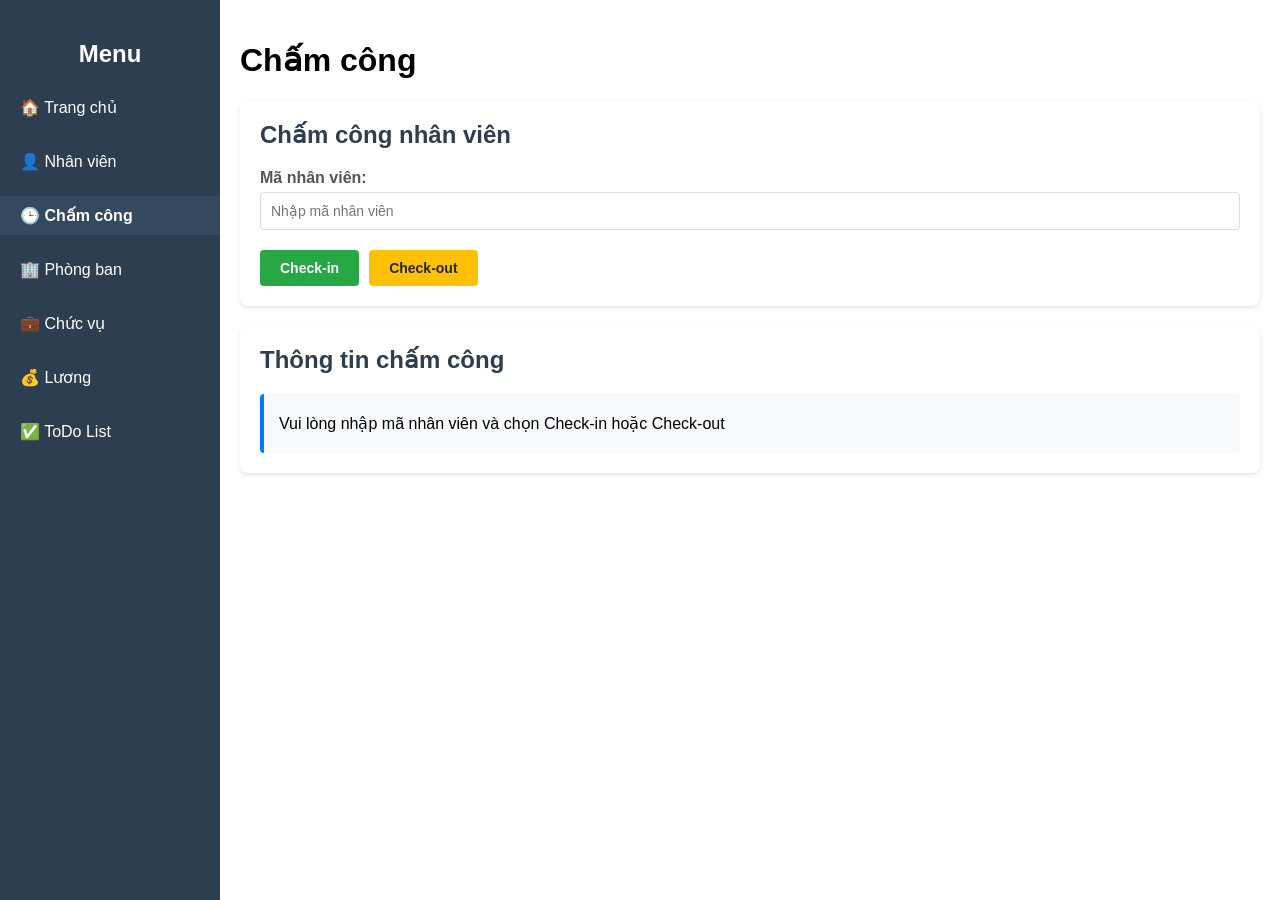
<file: QLNS/wwwroot/pages/chamcong.html>
<!DOCTYPE html>
<html lang="vi">

<head>
    <meta charset="UTF-8">
    <meta name="viewport" content="width=device-width, initial-scale=1.0">
    <title>Chấm công</title>
    <link rel="stylesheet" href="../css/site.css">
    <link rel="stylesheet" href="../css/pages.css">
</head>

<body>
    <div class="container">
        <!-- Sidebar -->
        <aside class="sidebar">
            <h2>Menu</h2>
            <ul>
                <li><a href="../index.html">🏠 Trang chủ</a></li>
                <li class="restricted admin-only"><a href="nhanvien.html">👤 Nhân viên</a></li>
                <li><a href="chamcong.html" class="active">🕒 Chấm công</a></li>
                <li class="restricted admin-only"><a href="phongban.html">🏢 Phòng ban</a></li>
                <li class="restricted admin-only"><a href="chucvu.html">💼 Chức vụ</a></li>
                <li class="restricted admin-only"><a href="luong.html">💰 Lương</a></li>
                <li><a href="todolist.html">✅ ToDo List</a></li>
            </ul>
        </aside>

        <!-- Nội dung chính -->
        <main class="content">
            <h1>Chấm công</h1>

            <!-- Form chấm công -->
            <div class="card">
                <h2>Chấm công nhân viên</h2>
                <form id="chamCongForm">
                    <div class="form-group">
                        <label for="maNvChamCong">Mã nhân viên:</label>
                        <input type="text" id="maNvChamCong" required placeholder="Nhập mã nhân viên">
                    </div>
                    <div class="form-actions">
                        <button type="button" class="btn btn-success" onclick="checkIn()">Check-in</button>
                        <button type="button" class="btn btn-warning" onclick="checkOut()">Check-out</button>
                    </div>
                </form>
            </div>

            <!-- Thông tin chấm công hôm nay -->
            <div class="card">
                <h2>Thông tin chấm công</h2>
                <div id="chamCongInfo" class="info-box">
                    <p>Vui lòng nhập mã nhân viên và chọn Check-in hoặc Check-out</p>
                </div>
            </div>
        </main>
    </div>

    <script src="../js/auth.js"></script>
    <script src="../js/layout.js"></script>
    <script src="../js/chamcong.js"></script>
</body>

</html>
</file>
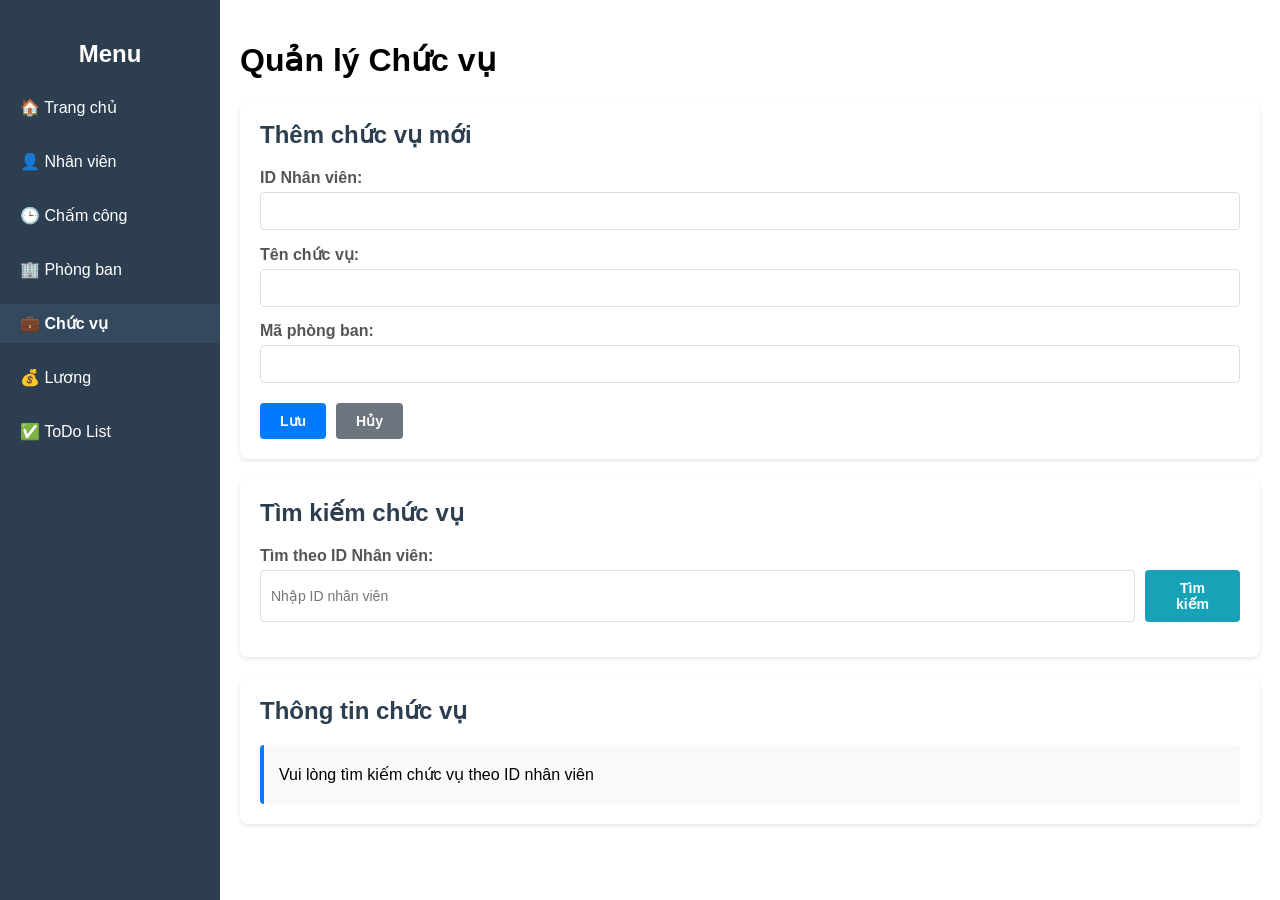
<file: QLNS/wwwroot/pages/chucvu.html>
<!DOCTYPE html>
<html lang="vi">

<head>
    <meta charset="UTF-8">
    <meta name="viewport" content="width=device-width, initial-scale=1.0">
    <title>Quản lý Chức vụ</title>
    <link rel="stylesheet" href="../css/site.css">
    <link rel="stylesheet" href="../css/pages.css">
</head>

<body>
    <div class="container">
        <!-- Sidebar -->
        <aside class="sidebar">
            <h2>Menu</h2>
            <ul>
                <li><a href="../index.html">🏠 Trang chủ</a></li>
                <li class="restricted admin-only"><a href="nhanvien.html">👤 Nhân viên</a></li>
                <li><a href="chamcong.html">🕒 Chấm công</a></li>
                <li class="restricted admin-only"><a href="phongban.html">🏢 Phòng ban</a></li>
                <li class="restricted admin-only"><a href="chucvu.html" class="active">💼 Chức vụ</a></li>
                <li class="restricted admin-only"><a href="luong.html">💰 Lương</a></li>
                <li><a href="todolist.html">✅ ToDo List</a></li>
            </ul>
        </aside>

        <!-- Nội dung chính -->
        <main class="content">
            <h1>Quản lý Chức vụ</h1>

            <!-- Form thêm/sửa chức vụ -->
            <div class="card">
                <h2 id="formTitle">Thêm chức vụ mới</h2>
                <form id="chucVuForm">
                    <input type="hidden" id="editIdNv" value="">
                    <div class="form-group">
                        <label for="idNv">ID Nhân viên:</label>
                        <input type="number" id="idNv" required>
                    </div>
                    <div class="form-group">
                        <label for="tenChucVu">Tên chức vụ:</label>
                        <input type="text" id="tenChucVu">
                    </div>
                    <div class="form-group">
                        <label for="maPhongBanChucVu">Mã phòng ban:</label>
                        <input type="number" id="maPhongBanChucVu">
                    </div>
                    <div class="form-actions">
                        <button type="submit" class="btn btn-primary">Lưu</button>
                        <button type="button" class="btn btn-secondary" onclick="resetForm()">Hủy</button>
                    </div>
                </form>
            </div>

            <!-- Tìm kiếm chức vụ theo nhân viên -->
            <div class="card">
                <h2>Tìm kiếm chức vụ</h2>
                <div class="form-group">
                    <label for="searchIdNv">Tìm theo ID Nhân viên:</label>
                    <div style="display: flex; gap: 10px;">
                        <input type="search" id="searchIdNv" placeholder="Nhập ID nhân viên">
                        <button type="button" class="btn btn-info" onclick="searchChucVu()">Tìm kiếm</button>
                    </div>
                </div>
            </div>

            <!-- Danh sách chức vụ -->
            <div class="card">
                <h2>Thông tin chức vụ</h2>
                <div id="chucVuInfo" class="info-box">
                    <p>Vui lòng tìm kiếm chức vụ theo ID nhân viên</p>
                </div>
                <div id="chucVuActions" style="margin-top: 15px; display: none;">
                    <button type="button" class="btn btn-danger" onclick="deleteChucVuById()">Xóa chức vụ</button>
                </div>
            </div>
        </main>
    </div>

    <script src="../js/auth.js"></script>
    <script src="../js/layout.js"></script>
    <script src="../js/chucvu.js"></script>
</body>

</html>
</file>
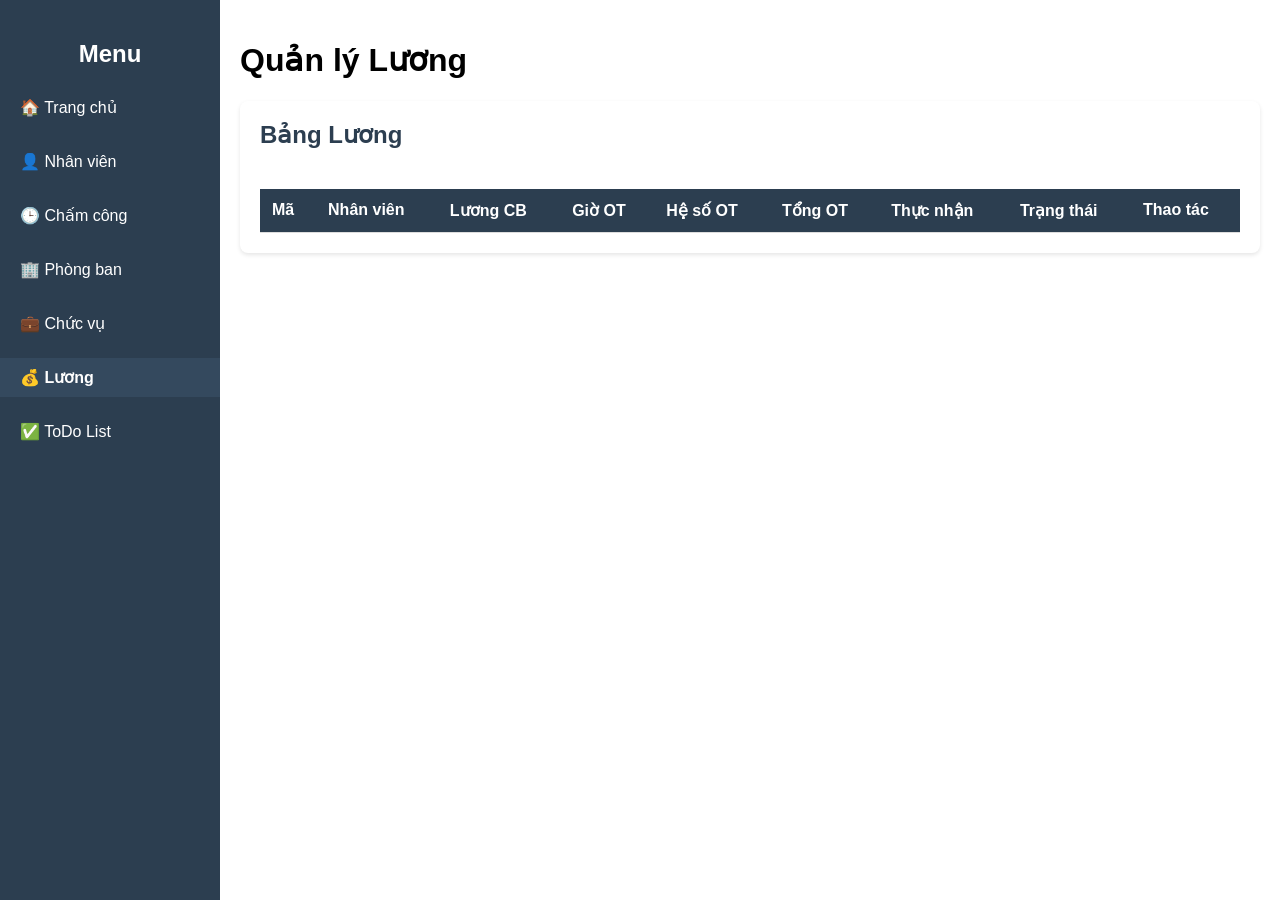
<file: QLNS/wwwroot/pages/luong.html>
<!DOCTYPE html>
<html lang="vi">

<head>
    <meta charset="UTF-8">
    <meta name="viewport" content="width=device-width, initial-scale=1.0">
    <title>Quản lý Lương</title>
    <link rel="stylesheet" href="../css/site.css">
    <link rel="stylesheet" href="../css/pages.css">
</head>

<body>
    <div class="container">
        <!-- Sidebar -->
        <aside class="sidebar">
            <h2>Menu</h2>
            <ul>
                <li><a href="../index.html">🏠 Trang chủ</a></li>
                <li class="restricted admin-only"><a href="nhanvien.html">👤 Nhân viên</a></li>
                <li><a href="chamcong.html">🕒 Chấm công</a></li>
                <li class="restricted admin-only"><a href="phongban.html">🏢 Phòng ban</a></li>
                <li class="restricted admin-only"><a href="chucvu.html">💼 Chức vụ</a></li>
                <li class="restricted admin-only"><a href="luong.html" class="active">💰 Lương</a></li>
                <li><a href="todolist.html">✅ ToDo List</a></li>
            </ul>
        </aside>

        <!-- Nội dung chính -->
        <main class="content">
            <h1>Quản lý Lương</h1>

            <div class="card">
                <div class="card-header"
                    style="display: flex; justify-content: space-between; align-items: center; margin-bottom: 20px;">
                    <h2>Bảng Lương</h2>
                    <!-- Placeholder for future functionality: Add new Salary record -->
                    <!-- <button class="btn btn-primary" onclick="openAddModal()">+ Thêm mới</button> -->
                </div>

                <div class="table-responsive">
                    <table class="table">
                        <thead>
                            <tr>
                                <th>Mã</th>
                                <th>Nhân viên</th>
                                <th>Lương CB</th>
                                <th>Giờ OT</th>
                                <th>Hệ số OT</th>
                                <th>Tổng OT</th>
                                <th>Thực nhận</th>
                                <th>Trạng thái</th>
                                <th>Thao tác</th>
                            </tr>
                        </thead>
                        <tbody id="salaryTableBody">
                            <!-- Data loaded via JS -->
                        </tbody>
                    </table>
                </div>
            </div>
        </main>
    </div>
    <script src="../js/auth.js"></script>
    <script src="../js/layout.js"></script>
    <script src="../js/luong.js"></script>
</body>

</html>
</file>
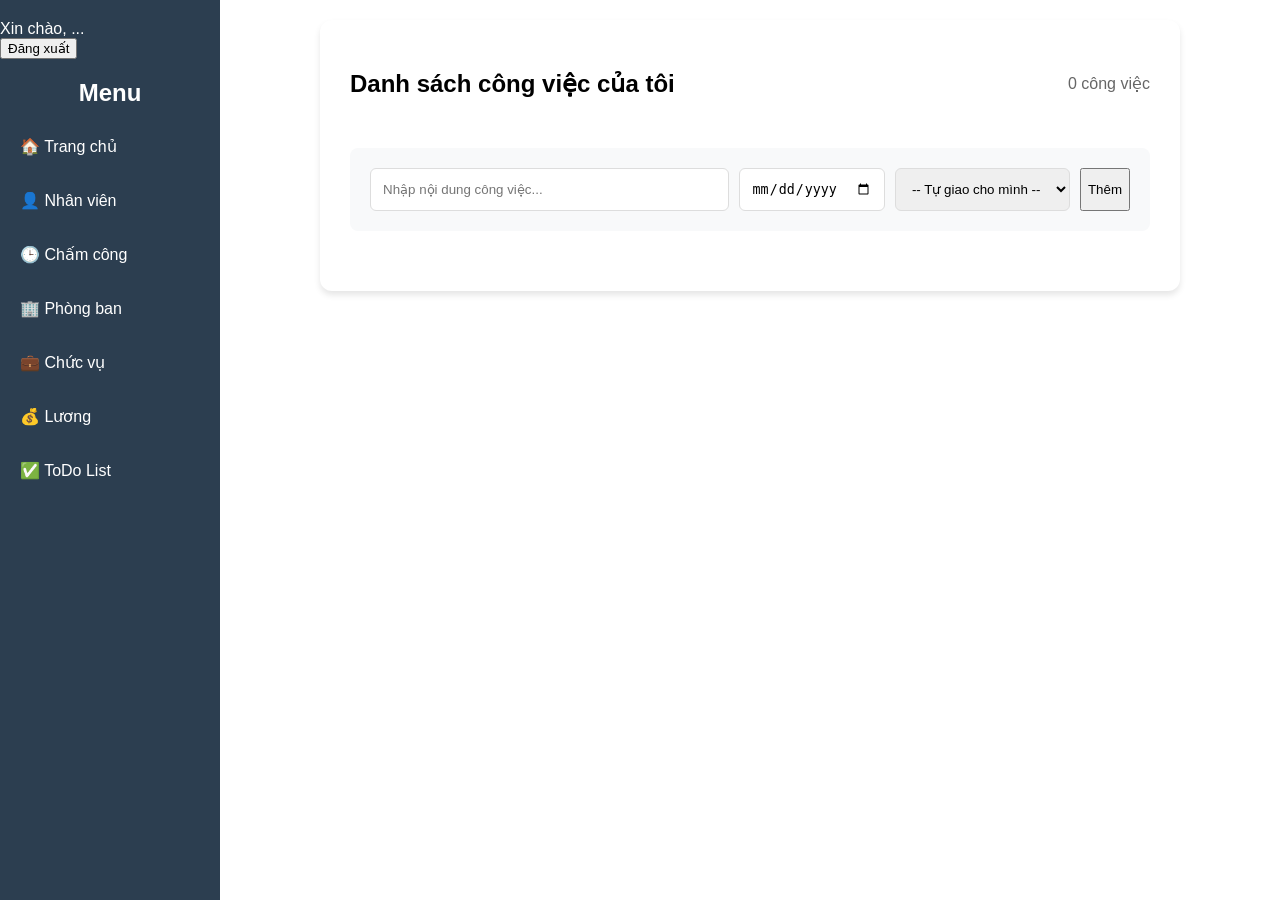
<file: QLNS/wwwroot/pages/todolist.html>
<!DOCTYPE html>
<html lang="vi">

<head>
    <meta charset="UTF-8">
    <meta name="viewport" content="width=device-width, initial-scale=1.0">
    <title>ToDo List - Quản lý nhân sự</title>
    <link rel="stylesheet" href="../css/site.css">
    <style>
        .todo-container {
            max-width: 800px;
            margin: 0 auto;
            background: #fff;
            padding: 30px;
            border-radius: 12px;
            box-shadow: 0 4px 6px rgba(0, 0, 0, 0.1);
        }

        .todo-header {
            display: flex;
            justify-content: space-between;
            align-items: center;
            margin-bottom: 30px;
        }

        .add-task-form {
            display: flex;
            gap: 10px;
            margin-bottom: 30px;
            background: #f8f9fa;
            padding: 20px;
            border-radius: 8px;
        }

        .add-task-form input[type="text"] {
            flex: 1;
            padding: 12px;
            border: 1px solid #ddd;
            border-radius: 6px;
        }

        .add-task-form input[type="date"],
        .add-task-form select {
            padding: 12px;
            border: 1px solid #ddd;
            border-radius: 6px;
        }

        .task-list {
            list-style: none;
            padding: 0;
        }

        .task-item {
            display: flex;
            justify-content: space-between;
            align-items: center;
            padding: 15px;
            border-bottom: 1px solid #eee;
            transition: background 0.2s;
        }

        .task-item:hover {
            background-color: #f8f9fa;
        }

        .task-item.completed .task-content {
            text-decoration: line-through;
            color: #888;
        }

        .task-info {
            flex: 1;
        }

        .task-content {
            font-size: 16px;
            font-weight: 500;
            margin-bottom: 5px;
        }

        .task-meta {
            font-size: 12px;
            color: #666;
            display: flex;
            gap: 15px;
        }

        .task-actions {
            display: flex;
            gap: 10px;
        }

        .btn-check {
            background: #2ecc71;
            color: white;
            border: none;
            border-radius: 50%;
            width: 32px;
            height: 32px;
            cursor: pointer;
            display: flex;
            align-items: center;
            justify-content: center;
        }

        .btn-check:hover {
            background: #27ae60;
        }

        .btn-delete {
            background: #e74c3c;
            color: white;
            border: none;
            border-radius: 50%;
            width: 32px;
            height: 32px;
            cursor: pointer;
            display: flex;
            align-items: center;
            justify-content: center;
        }

        .btn-delete:hover {
            background: #c0392b;
        }

        .status-badge {
            padding: 2px 8px;
            border-radius: 12px;
            font-size: 11px;
            background: #e0e0e0;
        }

        .status-badge.done {
            background: #d4edda;
            color: #155724;
        }

        .status-badge.pending {
            background: #fff3cd;
            color: #856404;
        }
    </style>
</head>

<body>
    <div id="mainContainer" class="container">
        <!-- Sidebar -->
        <aside class="sidebar">
            <div class="user-info">
                <div class="username" id="userDisplayName">Xin chào, <span id="usernameDisplay">...</span></div>
                <button class="logout-btn" onclick="handleLogout()">Đăng xuất</button>
            </div>
            <h2>Menu</h2>
            <ul>
                <li><a href="../index.html">🏠 Trang chủ</a></li>
                <li class="restricted admin-only"><a href="nhanvien.html">👤 Nhân viên</a></li>
                <li><a href="chamcong.html">🕒 Chấm công</a></li>
                <li class="restricted admin-only"><a href="phongban.html">🏢 Phòng ban</a></li>
                <li class="restricted admin-only"><a href="chucvu.html">💼 Chức vụ</a></li>
                <li class="restricted admin-only"><a href="luong.html">💰 Lương</a></li>
                <li><a href="todolist.html" class="active">✅ ToDo List</a></li>
            </ul>
        </aside>

        <!-- Main Content -->
        <main class="content">
            <div class="todo-container">
                <div class="todo-header">
                    <h2>Danh sách công việc của tôi</h2>
                    <span id="taskCount" style="color: #666;">0 công việc</span>
                </div>

                <div class="add-task-form">
                    <input type="text" id="newTaskContent" placeholder="Nhập nội dung công việc..." required>
                    <input type="date" id="newTaskDueDate">
                    <!-- Dropdown for assigning to other employees -->
                    <select id="assigneeSelect">
                        <option value="">-- Tự giao cho mình --</option>
                        <!-- Options populated by JS -->
                    </select>
                    <button class="btn btn-primary" onclick="addTask()">Thêm</button>
                </div>

                <ul class="task-list" id="taskList">
                    <!-- Tasks will be loaded here -->
                </ul>
            </div>
        </main>
    </div>

    <script src="../js/auth.js"></script>
    <script src="../js/layout.js"></script>
    <script src="../js/todolist.js"></script>
</body>

</html>
</file>
<file: QLNS/wwwroot/css/site.css>
body {
    margin: 0;
    font-family: Arial, sans-serif;
}

.container {
    display: flex;
    height: 100vh;
}

/* Sidebar */
.sidebar {
    width: 220px;
    background: #2c3e50;
    color: white;
    padding: 20px 0;
}

    .sidebar h2 {
        text-align: center;
        margin-bottom: 20px;
    }

    .sidebar ul {
        list-style: none;
        padding: 0;
    }

        .sidebar ul li {
            margin: 15px 0;
        }

            .sidebar ul li a {
                color: white;
                text-decoration: none;
                padding: 10px 20px;
                display: block;
                transition: background 0.3s;
            }

                .sidebar ul li a:hover {
                    background: #34495e;
                }

/* Content */
.content {
    flex: 1;
    padding: 20px;
}
</file>
<file: QLNS/wwwroot/css/pages.css>
/* Styles cho các trang quản lý */

.card {
    background: white;
    border-radius: 8px;
    padding: 20px;
    margin-bottom: 20px;
    box-shadow: 0 2px 4px rgba(0,0,0,0.1);
}

.card h2 {
    margin-top: 0;
    color: #2c3e50;
}

/* Form styles */
.form-group {
    margin-bottom: 15px;
}

.form-group label {
    display: block;
    margin-bottom: 5px;
    font-weight: bold;
    color: #555;
}

.form-group input,
.form-group select,
.form-group textarea {
    width: 100%;
    padding: 10px;
    border: 1px solid #ddd;
    border-radius: 4px;
    font-size: 14px;
    box-sizing: border-box;
}

.form-group input:focus,
.form-group select:focus,
.form-group textarea:focus {
    outline: none;
    border-color: #007bff;
}

.form-actions {
    display: flex;
    gap: 10px;
    margin-top: 20px;
}

/* Button styles */
.btn {
    padding: 10px 20px;
    border: none;
    border-radius: 4px;
    cursor: pointer;
    font-size: 14px;
    font-weight: bold;
    transition: background 0.3s;
}

.btn-primary {
    background: #007bff;
    color: white;
}

.btn-primary:hover {
    background: #0056b3;
}

.btn-secondary {
    background: #6c757d;
    color: white;
}

.btn-secondary:hover {
    background: #545b62;
}

.btn-success {
    background: #28a745;
    color: white;
}

.btn-success:hover {
    background: #218838;
}

.btn-warning {
    background: #ffc107;
    color: #212529;
}

.btn-warning:hover {
    background: #e0a800;
}

.btn-danger {
    background: #dc3545;
    color: white;
}

.btn-danger:hover {
    background: #c82333;
}

.btn-info {
    background: #17a2b8;
    color: white;
}

.btn-info:hover {
    background: #138496;
}

/* Table styles */
.table-container {
    overflow-x: auto;
}

table {
    width: 100%;
    border-collapse: collapse;
    margin-top: 10px;
}

table thead {
    background: #2c3e50;
    color: white;
}

table th,
table td {
    padding: 12px;
    text-align: left;
    border-bottom: 1px solid #ddd;
}

table tbody tr:hover {
    background: #f5f5f5;
}

table tbody tr:last-child td {
    border-bottom: none;
}

/* Action buttons in table */
.action-buttons {
    display: flex;
    gap: 5px;
}

.action-buttons button {
    padding: 5px 10px;
    font-size: 12px;
}

/* Info box */
.info-box {
    padding: 15px;
    background: #f8f9fa;
    border-radius: 4px;
    border-left: 4px solid #007bff;
}

.info-box p {
    margin: 5px 0;
}

/* Active menu item */
.sidebar ul li a.active {
    background: #34495e;
    font-weight: bold;
}

/* Message styles */
.message {
    padding: 10px;
    margin: 10px 0;
    border-radius: 4px;
}

.message.success {
    background: #d4edda;
    color: #155724;
    border: 1px solid #c3e6cb;
}

.message.error {
    background: #f8d7da;
    color: #721c24;
    border: 1px solid #f5c6cb;
}

/* Loading spinner */
.loading {
    text-align: center;
    padding: 20px;
}

.spinner {
    border: 4px solid #f3f3f3;
    border-top: 4px solid #007bff;
    border-radius: 50%;
    width: 40px;
    height: 40px;
    animation: spin 1s linear infinite;
    margin: 0 auto;
}

@keyframes spin {
    0% { transform: rotate(0deg); }
    100% { transform: rotate(360deg); }
}
</file>
